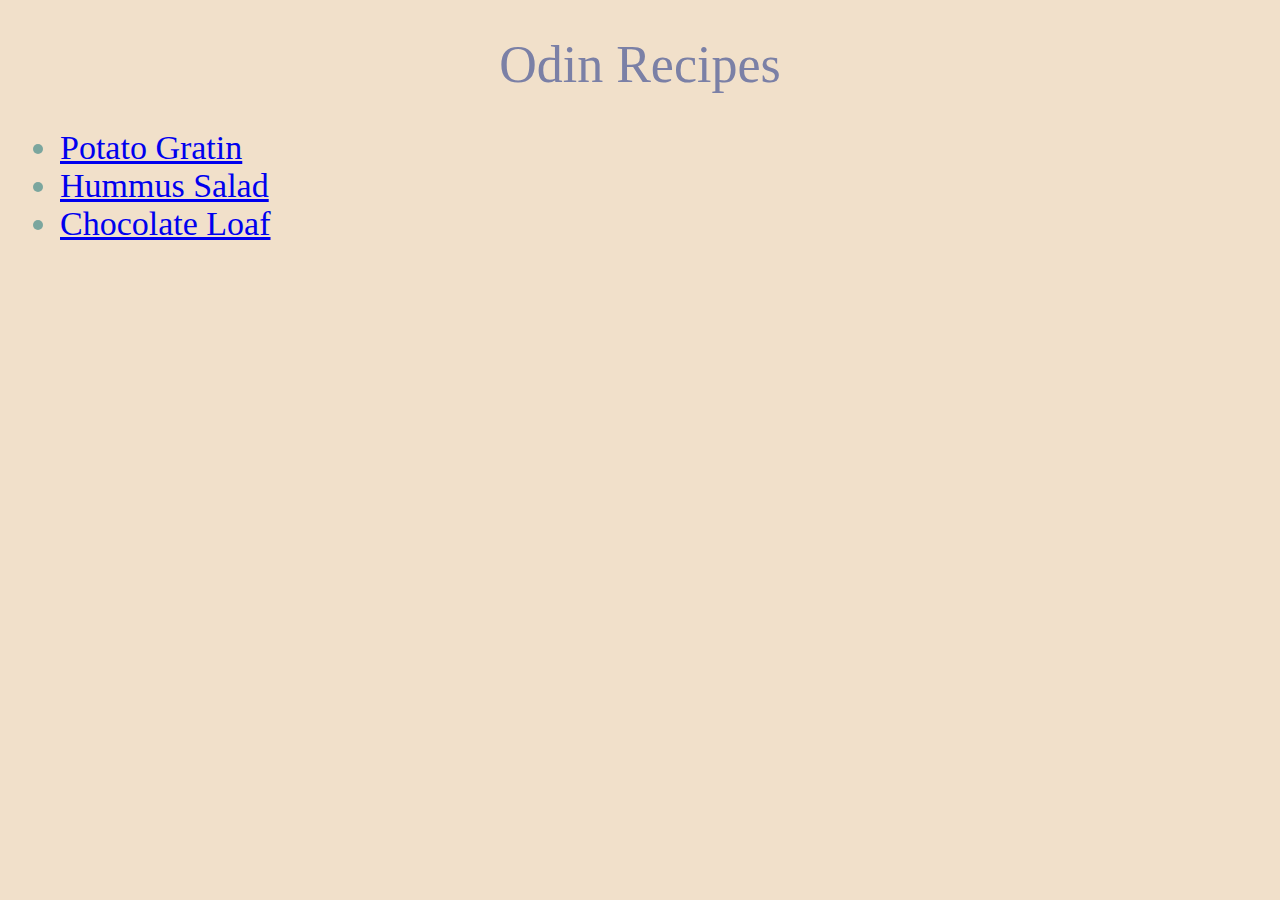
<file: index.html>
<!DOCTYPE html>
<html lang="en">
<head>
    <meta charset="UTF-8">
    <meta http-equiv="X-UA-Compatible" content="IE=edge">
    <meta name="viewport" content="width=device-width, initial-scale=1.0">
    <title>Recipes</title>

    <link rel="stylesheet" href="styles.css">
</head>
<body>
    
        <h1>Odin Recipes</h1>
        <div class="list">
            <ul><li><a href="recipes/gratin.html">Potato Gratin</a></li>
            <li><a href="recipes/hummus.html">Hummus Salad</a></li>
            <li><a href="recipes/chocolate.html">Chocolate Loaf</a></li></ul>
        </div>
    
</body>
</html>
</file>
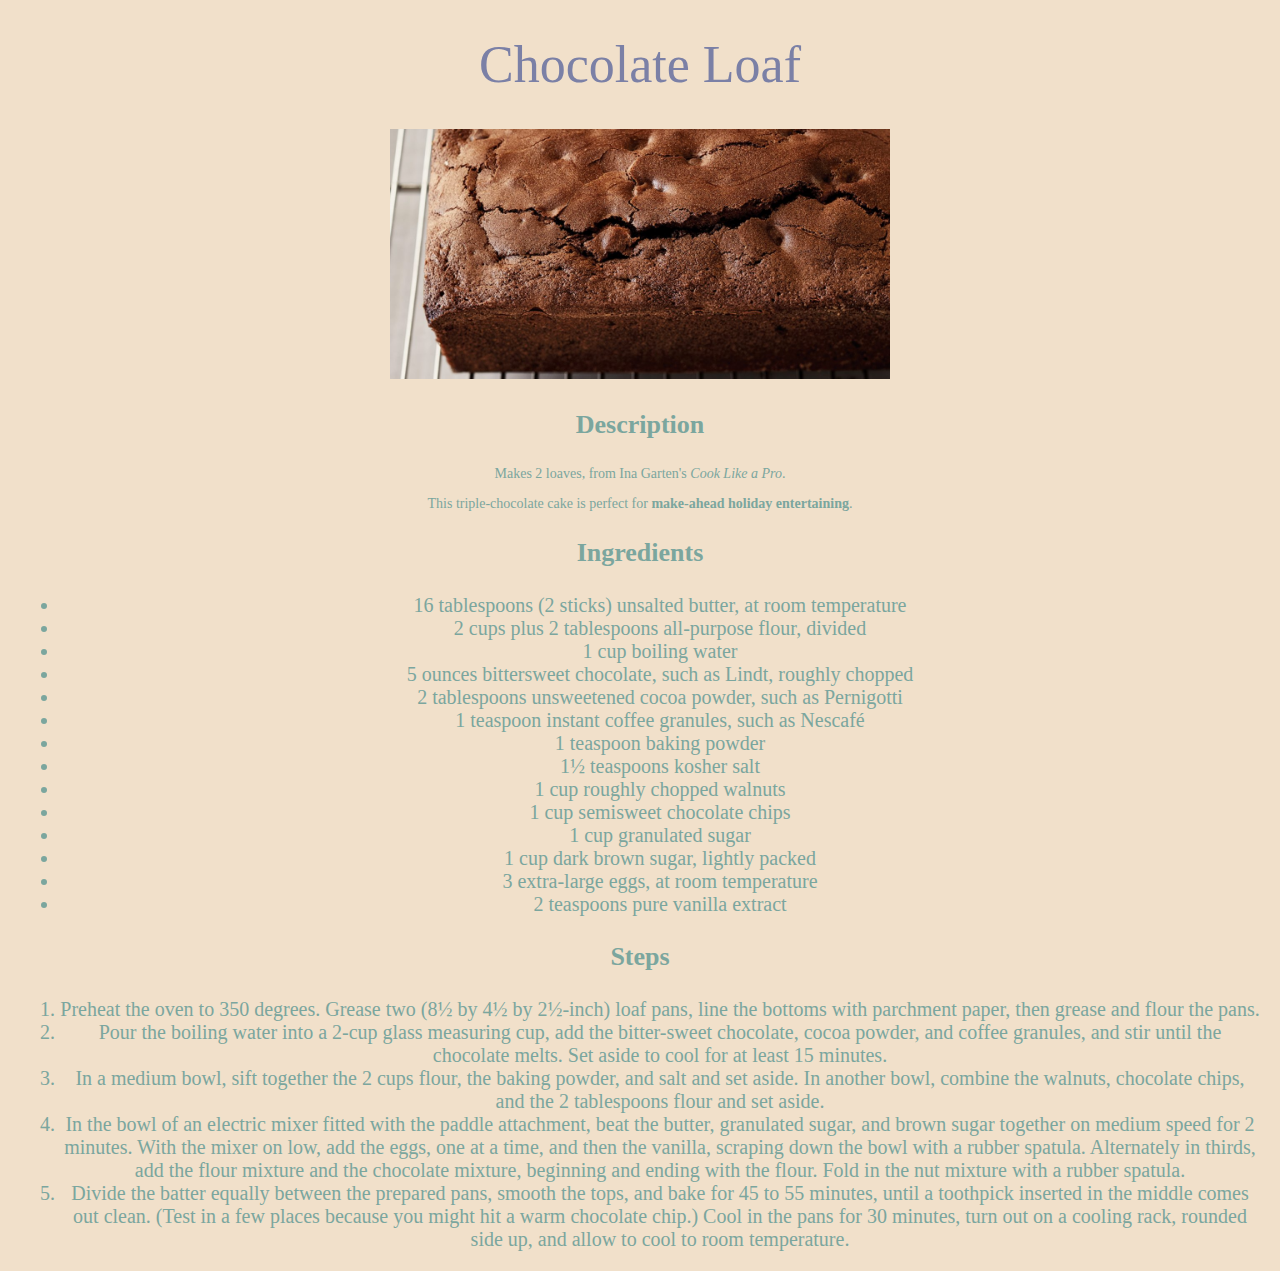
<file: recipes/chocolate.html>
<!DOCTYPE html>
<html lang="en">
<head>
    <meta charset="UTF-8">
    <meta http-equiv="X-UA-Compatible" content="IE=edge">
    <meta name="viewport" content="width=device-width, initial-scale=1.0">
    <title>Chocolate Loaf</title>

    <link rel="stylesheet" href="../styles.css">
</head>
<body>
    <h1>Chocolate Loaf</h1>
        <img src="chocolate.jpg" alt="A perfectly browned chocolate loaf cake on a wire rack.">
    <h3>Description</h3>
        <p>Makes 2 loaves, from Ina Garten's <em>Cook Like a Pro</em>.</p>
        <p>This triple-chocolate cake is perfect for <strong>make-ahead holiday entertaining</strong>.</p>

    <h3>Ingredients</h3>    
    <ul><li>16 tablespoons (2 sticks) unsalted butter, at room temperature</li>
        <li>2 cups plus 2 tablespoons all-purpose flour, divided</li>
        <li>1 cup boiling water</li>
        <li>5 ounces bittersweet chocolate, such as Lindt, roughly chopped</li>
        <li>2 tablespoons unsweetened cocoa powder, such as Pernigotti</li>
        <li>1 teaspoon instant coffee granules, such as Nescafé</li>
        <li>1 teaspoon baking powder</li>
        <li>1½ teaspoons kosher salt</li>
        <li>1 cup roughly chopped walnuts</li>
        <li>1 cup semisweet chocolate chips</li>
        <li>1 cup granulated sugar</li>
        <li>1 cup dark brown sugar, lightly packed</li>
        <li>3 extra-large eggs, at room temperature</li>
        <li>2 teaspoons pure vanilla extract</li></ul>

    <h3>Steps</h3>
    <ol><li>Preheat the oven to 350 degrees. Grease two (8½ by 4½ by 2½-inch) loaf pans, line the bottoms with parchment paper, then grease and flour the pans.</li>
        <li>Pour the boiling water into a 2-cup glass measuring cup, add the bitter-sweet chocolate, cocoa powder, and coffee granules, and stir until the chocolate melts. Set aside to cool for at least 15 minutes.</li>
        <li>In a medium bowl, sift together the 2 cups flour, the baking powder, and salt and set aside. In another bowl, combine the walnuts, chocolate chips, and the 2 tablespoons flour and set aside.</li>
        <li>In the bowl of an electric mixer fitted with the paddle attachment, beat the butter, granulated sugar, and brown sugar together on medium speed for 2 minutes. With the mixer on low, add the eggs, one at a time, and then the vanilla, scraping down the bowl with a rubber spatula. Alternately in thirds, add the flour mixture and the chocolate mixture, beginning and ending with the flour. Fold in the nut mixture with a rubber spatula.</li>
        <li>Divide the batter equally between the prepared pans, smooth the tops, and bake for 45 to 55 minutes, until a toothpick inserted in the middle comes out clean. (Test in a few places because you might hit a warm chocolate chip.) Cool in the pans for 30 minutes, turn out on a cooling rack, rounded side up, and allow to cool to room temperature.</li></ol>

</body>
</html>
</file>
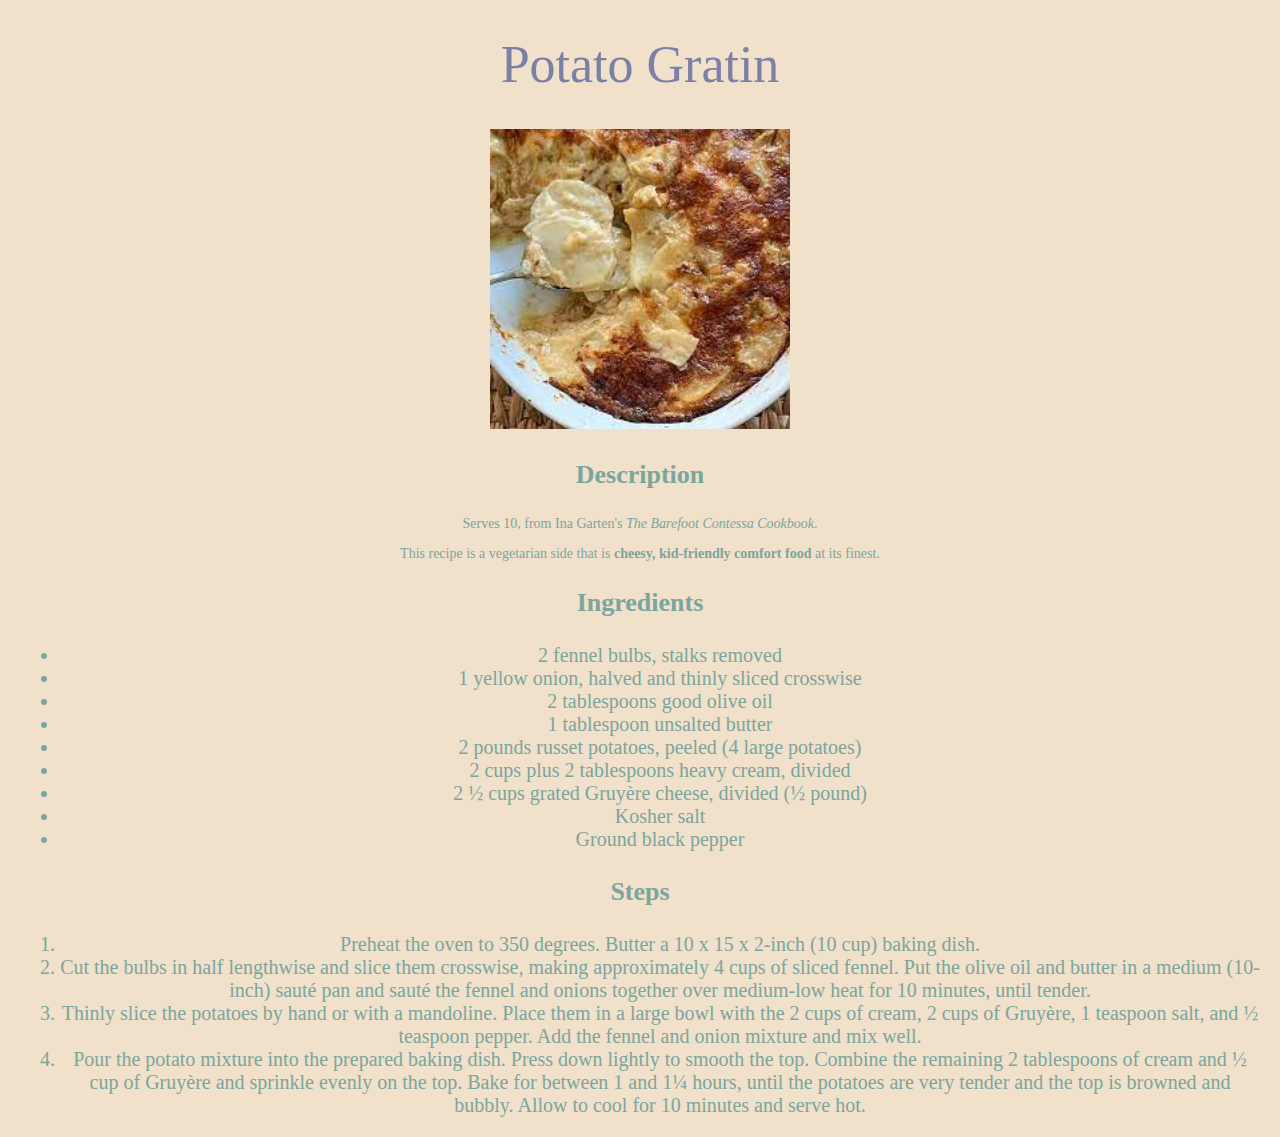
<file: recipes/gratin.html>
<!DOCTYPE html>
<html lang="en">
<head>
    <meta charset="UTF-8">
    <meta http-equiv="X-UA-Compatible" content="IE=edge">
    <meta name="viewport" content="width=device-width, initial-scale=1.0">
    <title>Potato Gratin</title>

    <link rel="stylesheet" href="../styles.css">
</head>
<body>
    <h1>Potato Gratin</h1>
    <img id="potato" src="./gratin.jpeg" alt="A close-up photo of a scoop of gratin.">
    <h3>Description</h3>

    <p>Serves 10, from Ina Garten's <em>The Barefoot Contessa Cookbook</em>.</p>
    <p>This recipe is a vegetarian side that is <strong>cheesy, kid-friendly comfort food </strong>at its finest.</p>

    <h3>Ingredients</h3>
    <ul><li>2 fennel bulbs, stalks removed</li>
        <li>1 yellow onion, halved and thinly sliced crosswise</li>
        <li>2 tablespoons good olive oil</li>
        <li>1 tablespoon unsalted butter</li>
        <li>2 pounds russet potatoes, peeled (4 large potatoes)</li>
        <li>2 cups plus 2 tablespoons heavy cream, divided</li>
        <li>2 ½ cups grated Gruyère cheese, divided (½ pound)</li>
        <li>Kosher salt</li>
        <li>Ground black pepper</li></ul>

    <h3>Steps</h3>
    <ol><li>Preheat the oven to 350 degrees.  Butter a 10 x 15 x 2-inch (10 cup) baking dish.</li>
            <li>Cut the bulbs in half lengthwise and slice them crosswise, making approximately 4 cups of sliced fennel. Put the olive oil and butter in a medium (10-inch) sauté pan and sauté the fennel and onions together over medium-low heat for 10 minutes, until tender.</li>
            <li>Thinly slice the potatoes by hand or with a mandoline. Place them in a large bowl with the 2 cups of cream, 2 cups of Gruyère, 1 teaspoon salt, and ½ teaspoon pepper. Add the fennel and onion mixture and mix well.</li>
            <li>Pour the potato mixture into the prepared baking dish. Press down lightly to smooth the top. Combine the remaining 2 tablespoons of cream and ½ cup of Gruyère and sprinkle evenly on the top.  Bake for between 1 and 1¼ hours, until the potatoes are very tender and the top is browned and bubbly.  Allow to cool for 10 minutes and serve hot.</li></ol>
            
</body>
</html>
</file>
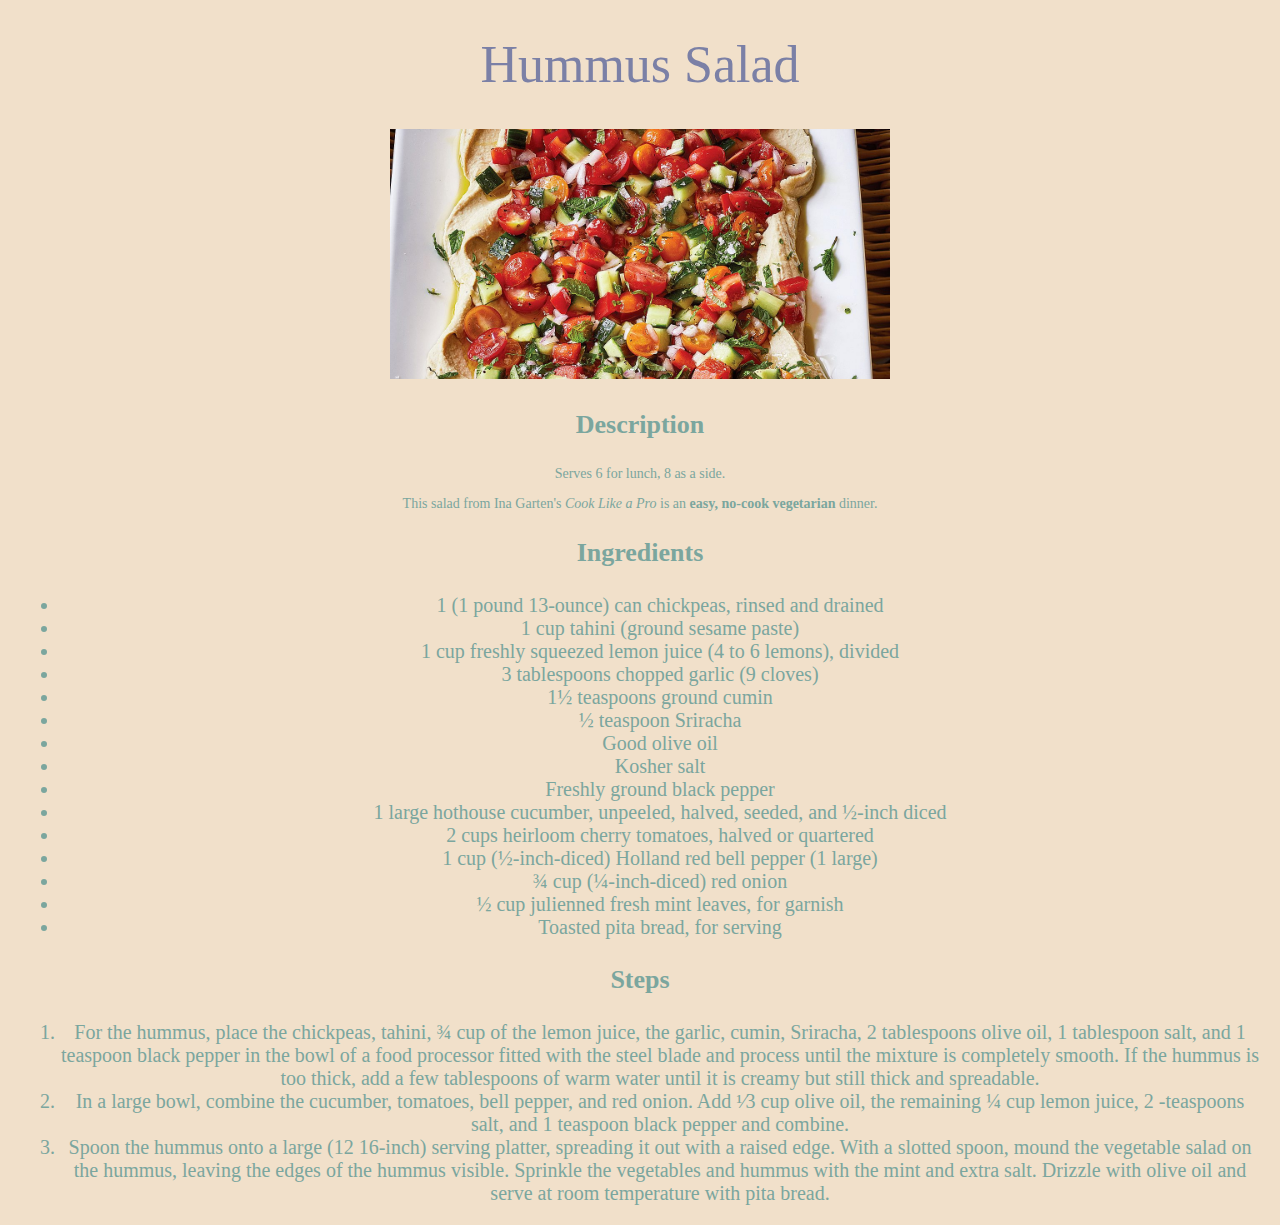
<file: recipes/hummus.html>
<!DOCTYPE html>
<html lang="en">
<head>
    <meta charset="UTF-8">
    <meta http-equiv="X-UA-Compatible" content="IE=edge">
    <meta name="viewport" content="width=device-width, initial-scale=1.0">
    <title>Hummus Salad</title>

    <link rel="stylesheet" href="../styles.css">
</head>
<body>
    <h1>Hummus Salad</h1>
    <img src="hummus.jpg" alt="A photo of hummus spread on a white plate and topped with an array of colorful vegetables.">

    <h3>Description</h3>
    <p>Serves 6 for lunch, 8 as a side.</p>
    <p>This salad from Ina Garten's <em>Cook Like a Pro</em> is an <strong>easy, no-cook vegetarian </strong>dinner.</p>

    <h3>Ingredients</h3>
    <ul><li>1 (1 pound 13-ounce) can chickpeas, rinsed and drained </li>
        <li>1 cup tahini (ground sesame paste)</li>
        <li>1 cup freshly squeezed lemon juice (4 to 6 lemons), divided </li>
        <li>3 tablespoons chopped garlic (9 cloves) </li>
        <li>1½ teaspoons ground cumin </li>
        <li>½ teaspoon Sriracha </li>
        <li>Good olive oil </li>
        <li>Kosher salt </li>
        <li>Freshly ground black pepper </li>
        <li>1 large hothouse cucumber, unpeeled, halved, seeded, and ½-inch diced</li>
        <li>2 cups heirloom cherry tomatoes, halved or quartered</li>
        <li>1 cup (½-inch-diced) Holland red bell pepper (1 large)</li>
        <li>¾ cup (¼-inch-diced) red onion </li>
        <li>½ cup julienned fresh mint leaves, for garnish</li>
        <li>Toasted pita bread, for serving</li></ul>
    <h3>Steps</h3>
    <ol><li>For the hummus, place the chickpeas, tahini, ¾ cup of the lemon juice, the garlic, cumin, Sriracha, 2 tablespoons olive oil, 1 tablespoon salt, and 1 teaspoon black pepper in the bowl of a food processor fitted with the steel blade and process until the mixture is completely smooth. If the hummus is too thick, add a few tablespoons of warm water until it is creamy but still thick and spreadable.</li>
        <li>In a large bowl, combine the cucumber, tomatoes, bell pepper, and red onion. Add ¹⁄3 cup olive oil, the remaining ¼ cup lemon juice, 2 -teaspoons salt, and 1 teaspoon black pepper and combine.</li>
        <li>Spoon the hummus onto a large (12 16-inch) serving platter, spreading it out with a raised edge. With a slotted spoon, mound the vegetable salad on the hummus, leaving the edges of the hummus visible. Sprinkle the vegetables and hummus with the mint and extra salt. Drizzle with olive oil and serve at room temperature with pita bread.</li></ol>

</body>
</html>
</file>
<file: styles.css>
h1 
    {font-weight: 100;
    text-align: center;
    font-size: 52px;
    color: #7B80A6;}

body
    {margin: 20px;
    background-color: #f1e0ca;
    font-family: "Times New Roman", serif;
    text-align: center;
    font-size: 20px;
    color: #7BA69E}

.list 
    {font-size: 34px;
    text-align: left;}

/* below declarations for subpages */
img
    {
    height: auto;
    width: 500px;}

    #potato {
        height: auto;
        width: 300px;
    }
h3 
    {
    font-size: 26px;
    }

p {
    font-size: 14px;
    }
</file>
